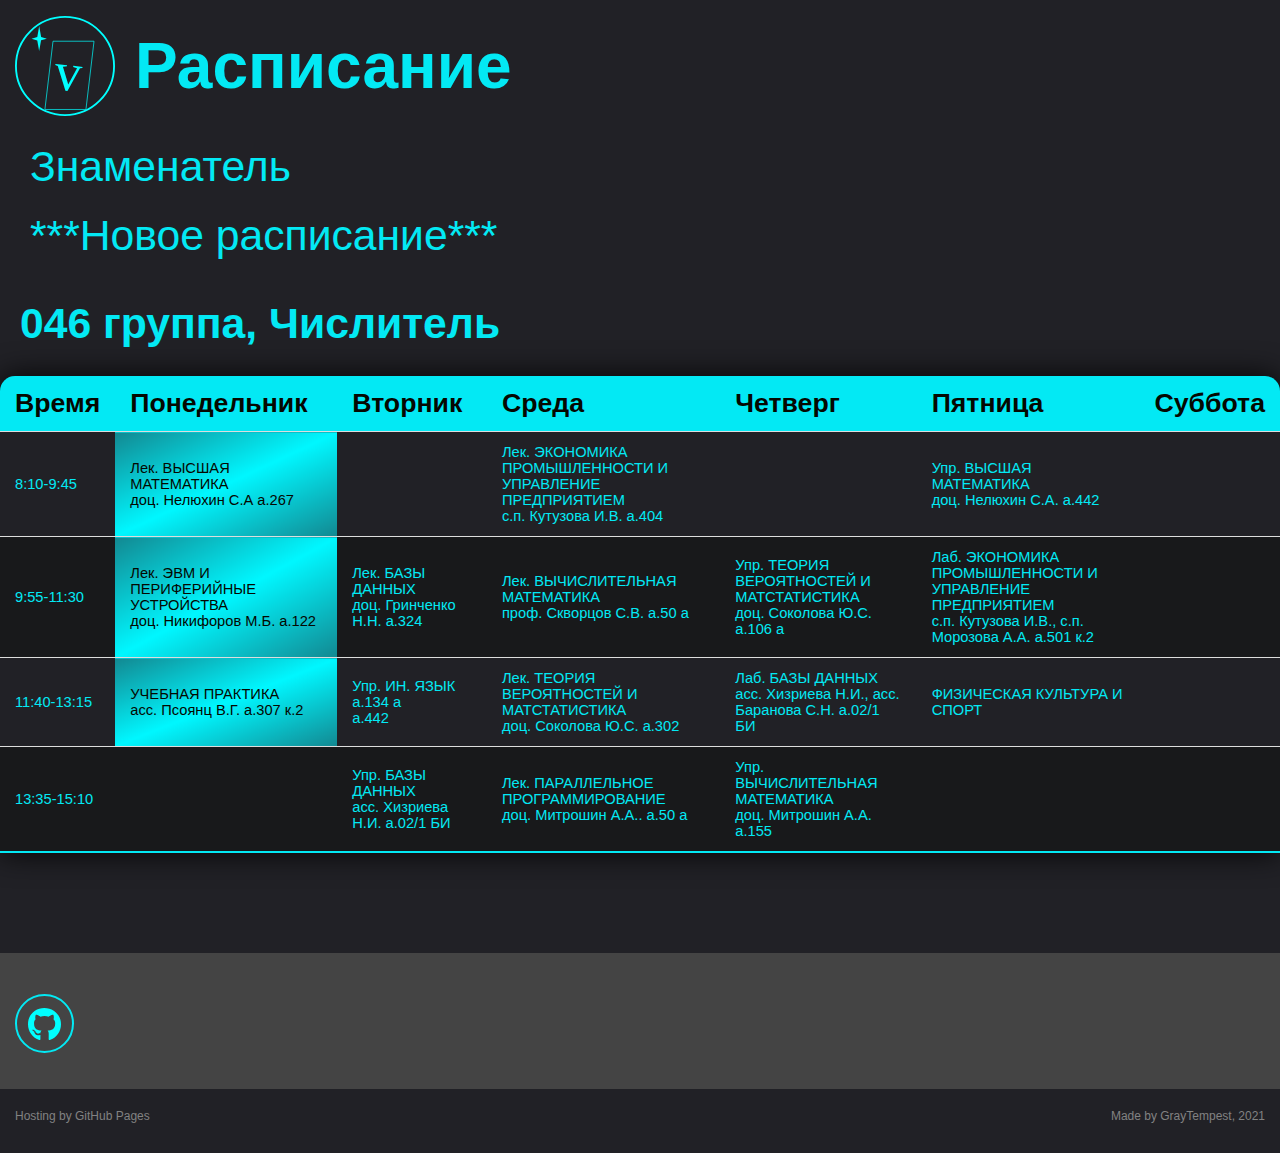
<file: index.html>
<!DOCTYPE html>
<html lang="ru">
<head>
    <meta charset="UTF-8">
    <meta http-equiv="X-UA-Compatible" content="IE=edge">
    <meta name="viewport" content="width=device-width, initial-scale=1.0">
    <title>Расписание</title>
    <link rel="stylesheet" href="css/style.css">
    <link rel="icon" href="img/VVV.svg">
</head>
<body>
    <div id="container">
        <header>
            <div class="header">
                <p class="logo">
                    <span class="logo_img"></span>
                    <span class="logo_text">Расписание</span>
                </p>
                <a class="linking" data-text="Знаменатель" href="table046d.html">Знаменатель</a>
                <a class="linking" data-text="Тест" href="testtable.html">***Новое расписание***</a>
            </div>
        </header>
        <div id="body">
            <h1>046 группа, Числитель</h1>
            <table class="content-table">
                <thead>
                    <!-- <tr>
                        <th colspan="7">Числитель</th>
                    </tr> -->
                
                    <tr>
                        <td>Время</td>
                        <td>Понедельник</td>
                        <td>Вторник</td>
                        <td>Среда</td>
                        <td>Четверг</td>
                        <td>Пятница</td>
                        <td>Суббота</td>
                    </tr>
                </thead>
                <tbody>
                    <tr><!--  Первая пара -->
                        <td>8:10-9:45</td>
                        <td class="afchange">Лек. ВЫСШАЯ МАТЕМАТИКА<br>доц. Нелюхин С.А а.267</td> <!--Понедельник-->
                        <td></td> <!--Вторник-->
                        <td>Лек. ЭКОНОМИКА ПРОМЫШЛЕННОСТИ  И УПРАВЛЕНИЕ  ПРЕДПРИЯТИЕМ<br>с.п. Кутузова И.В. а.404</td> <!--Среда-->
                        <td></td> <!--Четверг-->
                        <td>Упр. ВЫСШАЯ МАТЕМАТИКА<br>доц. Нелюхин С.А. а.442</td> <!--Пятница-->
                        <td></td> <!--Суббота-->
                    </tr>
                    <tr> <!--  Вторая пара -->
                        <td>9:55-11:30</td>
                        <td class="afchange">Лек. ЭВМ И ПЕРИФЕРИЙНЫЕ УСТРОЙСТВА<br>доц. Никифоров М.Б. а.122</td> <!--Понедельник-->
                        <td>Лек. БАЗЫ ДАННЫХ<br>доц. Гринченко Н.Н. а.324</td> <!--Вторник-->
                        <td>Лек. ВЫЧИСЛИТЕЛЬНАЯ МАТЕМАТИКА<br>проф. Скворцов С.В. а.50 а</td> <!--Среда-->
                        <td>Упр. ТЕОРИЯ ВЕРОЯТНОСТЕЙ И МАТСТАТИСТИКА<br>доц. Соколова Ю.С. а.106 а</td> <!--Четверг-->
                        <td>Лаб. ЭКОНОМИКА ПРОМЫШЛЕННОСТИ И УПРАВЛЕНИЕ ПРЕДПРИЯТИЕМ<br>с.п. Кутузова И.В., с.п. Морозова А.А. а.501 к.2</td> <!--Пятница-->
                        <td></td> <!--Суббота-->
                    </tr>
                    <tr> <!--  Третья пара -->
                        <td>11:40-13:15</td>
                        <td class="afchange">УЧЕБНАЯ ПРАКТИКА<br>асс. Псоянц В.Г. а.307 к.2</td> <!--Понедельник-->
                        <td>Упр. ИН. ЯЗЫК<br>а.134 а<br>а.442</td> <!--Вторник-->
                        <td>Лек. ТЕОРИЯ ВЕРОЯТНОСТЕЙ И МАТСТАТИСТИКА<br>доц. Соколова Ю.С. а.302</td> <!--Среда-->
                        <td>Лаб. БАЗЫ ДАННЫХ<br>асс. Хизриева Н.И., асс. Баранова С.Н. а.02/1 БИ</td> <!--Четверг-->
                        <td>ФИЗИЧЕСКАЯ КУЛЬТУРА И СПОРТ</td> <!--Пятница-->
                        <td></td> <!--Суббота-->
                    </tr>
                    <tr> <!--  Четвёртая пара -->
                        <td>13:35-15:10</td>
                        <td></td> <!--Понедельник-->
                        <td>Упр. БАЗЫ ДАННЫХ<br>асс. Хизриева Н.И. а.02/1 БИ</td> <!--Вторник-->
                        <td>Лек. ПАРАЛЛЕЛЬНОЕ ПРОГРАММИРОВАНИЕ<br>доц. Митрошин А.А.. а.50 а</td> <!--Среда-->
                        <td>Упр. ВЫЧИСЛИТЕЛЬНАЯ МАТЕМАТИКА<br>доц. Митрошин А.А. а.155</td> <!--Четверг-->
                        <td></td> <!--Пятница-->
                        <td></td> <!--Суббота-->
                    </tr>
                </tbody>
            </table>
        </div>
        <footer class="footer">
            <div class="bg_gray">
                <div class="wrapper">
                    <div class="footer_top">
                        <div class="footer_top_item">
                            <ul class="social">
                                <li class="social_item"><a class="social_link social_github" href="https://github.com/GrayTempest" target="_blank"></a></li>
                                <!-- <li class="social_item"><a class="social_link social_vk" href="https://vk.com/id301708469" target="_blank"></a></li> -->
                            </ul>
                        </div>
                        <!-- <div class="footer_info">
                            <span>Бла</span>
                            <span>бла</span>
                        </div> -->
                    </div>
                </div>
            </div>
            <div class="wrapper">
                <div class="footer_bottom">
                    <p>Hosting by GitHub Pages</p>
                    <p>Made by GrayTempest, 2021</p>
                </div>
            </div>
        </footer>
    </div>
</body>
</html>
</file>
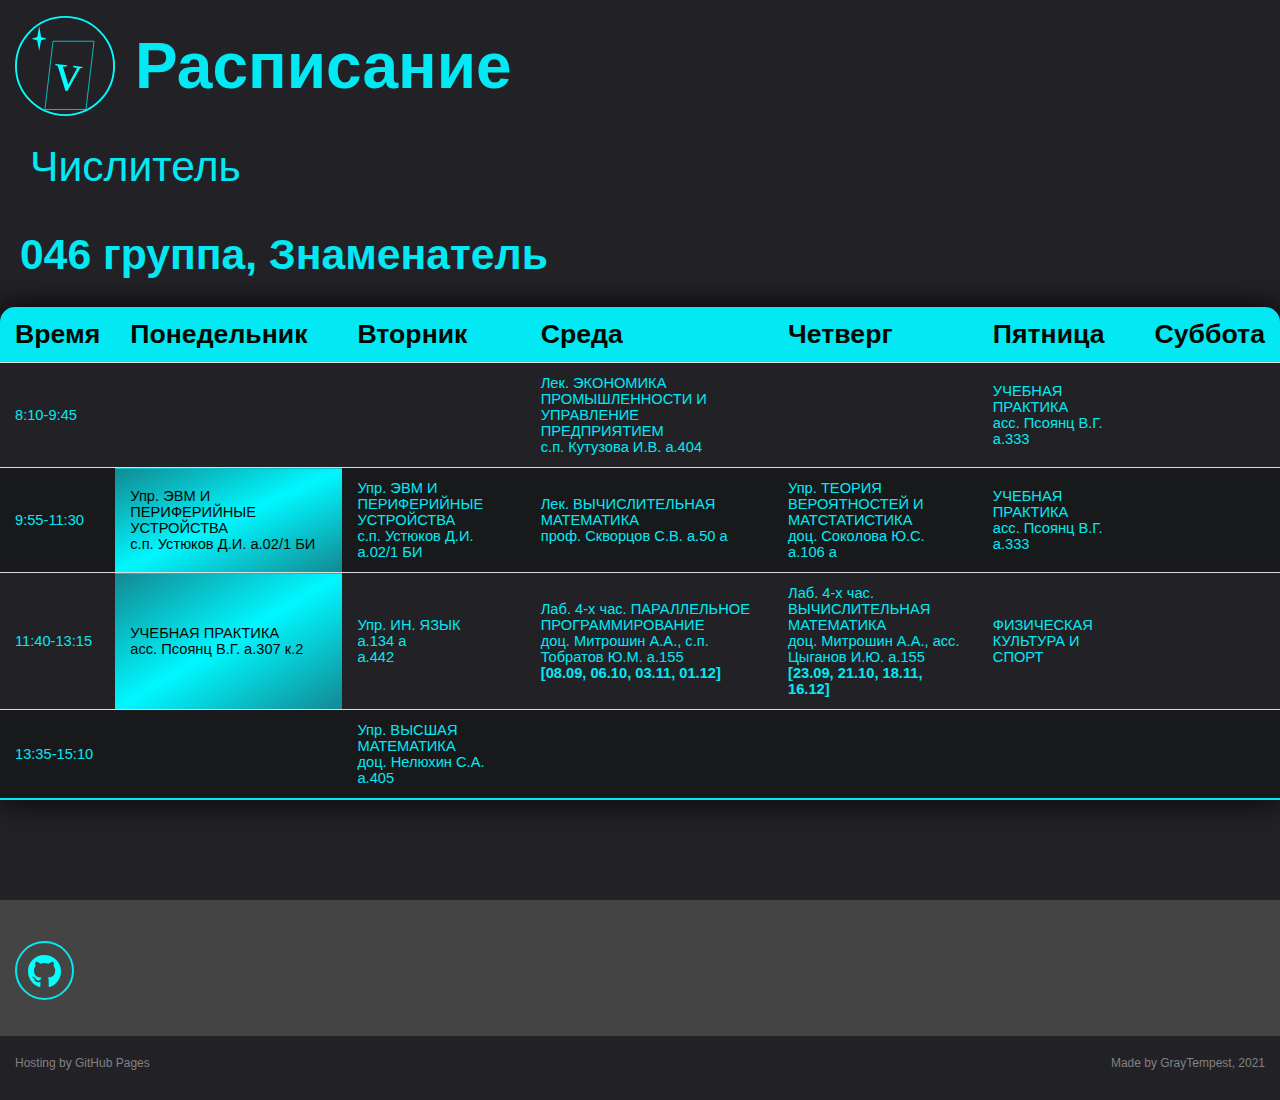
<file: table046d.html>
<!DOCTYPE html>
<html lang="en">
<head>
    <meta charset="UTF-8">
    <meta http-equiv="X-UA-Compatible" content="IE=edge">
    <meta name="viewport" content="width=device-width, initial-scale=1.0">
    <title>Расписание</title>
    <link rel="stylesheet" href="css/style.css">
    <link rel="icon" href="img/VVV.svg">
</head>
<body>
    <div id="container">
        <header>
            <div class="header">
                <p class="logo">
                    <span class="logo_img"></span>
                    <span class="logo_text">Расписание</span>
                </p>
                <a class="linking" data-text="Числитель" href="index.html">Числитель</a>
            </div>
        </header>
        <div id="body">
            <h1>046 группа, Знаменатель</h1>
            <table class="content-table">
                <thead>
                    <!-- <tr>
                        <th colspan="7">Числитель</th>
                    </tr> -->
                
                    <tr>
                        <td>Время</td>
                        <td>Понедельник</td>
                        <td>Вторник</td>
                        <td>Среда</td>
                        <td>Четверг</td>
                        <td>Пятница</td>
                        <td>Суббота</td>
                    </tr>
                </thead>
                <tbody>
                    <tr><!--  Первая пара -->
                        <td>8:10-9:45</td>
                        <td></td> <!--Понедельник-->
                        <td></td> <!--Вторник-->
                        <td>Лек. ЭКОНОМИКА ПРОМЫШЛЕННОСТИ И УПРАВЛЕНИЕ  ПРЕДПРИЯТИЕМ<br>с.п. Кутузова И.В. а.404</td> <!--Среда-->
                        <td></td> <!--Четверг-->
                        <td>УЧЕБНАЯ ПРАКТИКА<br>асс. Псоянц В.Г. а.333</td> <!--Пятница-->
                        <td></td> <!--Суббота-->
                    </tr>
                    <tr> <!--  Вторая пара -->
                        <td>9:55-11:30</td>
                        <td class="afchange">Упр. ЭВМ И ПЕРИФЕРИЙНЫЕ УСТРОЙСТВА<br>с.п. Устюков Д.И. а.02/1 БИ</td> <!--Понедельник-->
                        <td>Упр. ЭВМ И ПЕРИФЕРИЙНЫЕ УСТРОЙСТВА<br>с.п. Устюков Д.И. а.02/1 БИ</td> <!--Вторник ФИЗИЧЕСКАЯ КУЛЬТУРА И СПОРТ-->
                        <td>Лек. ВЫЧИСЛИТЕЛЬНАЯ МАТЕМАТИКА<br>проф. Скворцов С.В. а.50 а</td> <!--Среда-->
                        <td>Упр. ТЕОРИЯ ВЕРОЯТНОСТЕЙ И МАТСТАТИСТИКА<br>доц. Соколова Ю.С. а.106 а</td> <!--Четверг-->
                        <td>УЧЕБНАЯ ПРАКТИКА<br>асс. Псоянц В.Г. а.333</td> <!--Пятница-->
                        <td></td> <!--Суббота-->
                    </tr>
                    <tr> <!--  Третья пара -->
                        <td>11:40-13:15</td>
                        <td class="afchange">УЧЕБНАЯ ПРАКТИКА<br>асс. Псоянц В.Г. а.307 к.2</td> <!--Понедельник-->
                        <td>Упр. ИН. ЯЗЫК<br>а.134 а<br>а.442</td> <!--Вторник-->
                        <td>Лаб. 4-х час. ПАРАЛЛЕЛЬНОЕ ПРОГРАММИРОВАНИЕ<br>доц. Митрошин А.А., с.п. Тобратов  Ю.М. а.155<br><b>[08.09, 06.10, 03.11, 01.12]</b></td> <!--Среда-->
                        <td>Лаб. 4-х час. ВЫЧИСЛИТЕЛЬНАЯ МАТЕМАТИКА<br>доц. Митрошин А.А., асс. Цыганов И.Ю. а.155<br><b>[23.09, 21.10, 18.11, 16.12]</b></td> <!--Четверг-->
                        <td>ФИЗИЧЕСКАЯ КУЛЬТУРА И СПОРТ</td> <!--Пятница-->
                        <td></td> <!--Суббота-->
                    </tr>
                    <tr> <!--  Четвёртая пара -->
                        <td>13:35-15:10</td>
                        <td></td> <!--Понедельник-->
                        <td>Упр. ВЫСШАЯ МАТЕМАТИКА<br>доц. Нелюхин С.А. а.405</td> <!--Вторник-->
                        <td></td> <!--Среда-->
                        <td></td> <!--Четверг-->
                        <td></td> <!--Пятница-->
                        <td></td> <!--Суббота-->
                    </tr>
                </tbody>
            </table>
        </div>
        <footer class="footer">
            <div class="bg_gray">
                <div class="wrapper">
                    <div class="footer_top">
                        <div class="footer_top_item">
                            <ul class="social">
                                <li class="social_item"><a class="social_link social_github" href="https://github.com/GrayTempest" target="_blank"></a></li>
                                <!-- <li class="social_item"><a class="social_link social_vk" href="https://vk.com/id301708469" target="_blank"></a></li> -->
                            </ul>
                        </div>
                        <!-- <div class="footer_info">
                            <span>Бла</span>
                            <span>бла</span>
                        </div> -->
                    </div>
                </div>
            </div>
            <div class="wrapper">
                <div class="footer_bottom">
                    <p>Hosting by GitHub Pages</p>
                    <p>Made by GrayTempest, 2021</p>
                </div>
            </div>
        </footer>
    </div>        
</body>
</html>
</file>
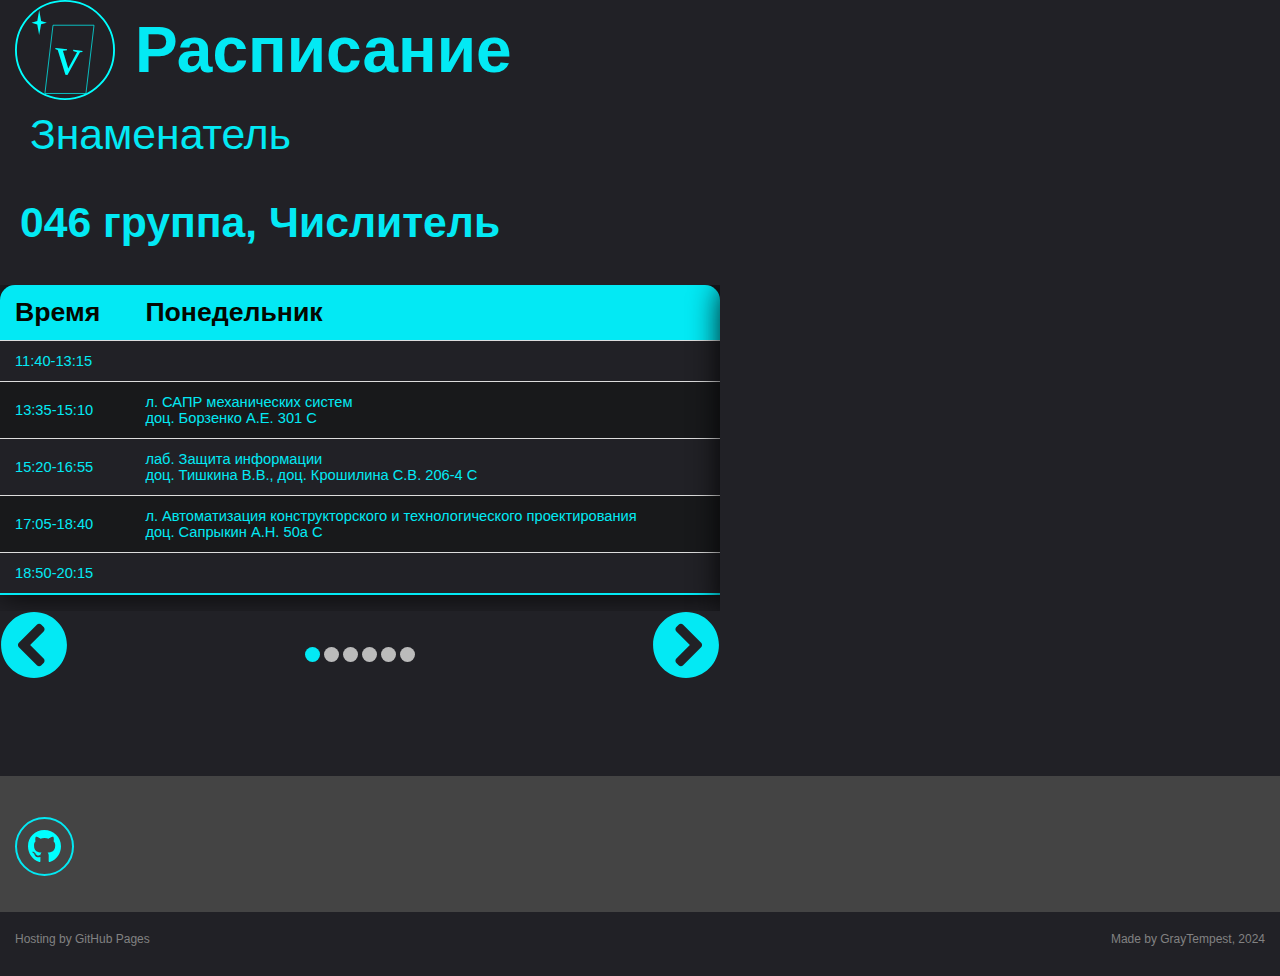
<file: testtable.html>
<!DOCTYPE html>
<html lang="ru">
<head>
    <meta charset="UTF-8">
    <meta http-equiv="X-UA-Compatible" content="IE=edge">
    <meta name="viewport" content="width=device-width, initial-scale=1.0">
    <title>Расписание</title>
    <link rel="stylesheet" href="css/style.css">
    <link rel="icon" href="img/VVV.svg">
</head>
<body>
    <div id="container">
        <header>
            <div class="header">
                <a class="logo" href="index.html">
                    <span class="logo_img"></span>
                    <span class="logo_text">Расписание</span>
                </a>
                <a class="linking" data-text="Знаменатель" href="testtable2.html">Знаменатель</a>
            </div>
        </header>
        <div id="body">
            <h1>046 группа, Числитель</h1>
            <input checked type="radio" name="respond" id="desktop">
                <article id="slider">
                    <input checked type="radio" name="slider" id="switch1">
                    <input type="radio" name="slider" id="switch2">
                    <input type="radio" name="slider" id="switch3">
                    <input type="radio" name="slider" id="switch4">
                    <input type="radio" name="slider" id="switch5">
                    <input type="radio" name="slider" id="switch6">

                    <div id="slides">
                        <div id="overflow">
                            <div class="table">
                                <article><table class="content-table">
                                    <thead>
                                        <tr>
                                            <td>Время</td>
                                            <td>Понедельник</td>
                                        </tr>
                                    </thead>
                                    <tbody>
                                        <tr>
                                            <td>11:40-13:15</td>
                                            <td></td>
                                        </tr>
                                        <tr>
                                            <td>13:35-15:10</td>
                                            <td>л. САПР механических систем<br>доц. Борзенко А.Е. 301 C</td>
                                        </tr>
                                        <tr>
                                            <td>15:20-16:55</td>
                                            <td>лаб. Защита информации<br>доц. Тишкина В.В., доц. Крошилина С.В. 206-4 C</td>
                                        </tr>
                                        <tr>
                                            <td>17:05-18:40</td>
                                            <td>л. Автоматизация конструкторского и технологического проектирования<br>доц. Сапрыкин А.Н. 50а C</td>
                                        </tr>
                                        <tr>
                                            <td>18:50-20:15</td>
                                            <td></td>
                                        </tr>
                                    </tbody>
                                </table></article>

                                <article><table class="content-table">
                                    <thead>
                                        <tr>
                                            <td>Время</td>
                                            <td>Вторник</td>
                                        </tr>
                                    </thead>
                                    <tbody>
                                        <tr>
                                            <td>11:40-13:15</td>
                                            <td></td>
                                        </tr>
                                        <tr>
                                            <td>13:35-15:10</td>
                                            <td>ВОЕННАЯ ПОДГОТОВКА<br>ул. Циолковского, д.5</td>
                                        </tr>
                                        <tr>
                                            <td>15:20-16:55</td>
                                            <td>ВОЕННАЯ ПОДГОТОВКА<br>ул. Циолковского, д.5</td>
                                        </tr>
                                        <tr>
                                            <td>17:05-18:40</td>
                                            <td>ВОЕННАЯ ПОДГОТОВКА<br>ул. Циолковского, д.5</td>
                                        </tr>
                                        <tr>
                                            <td>18:50-20:15</td>
                                            <td>ВОЕННАЯ ПОДГОТОВКА<br>ул. Циолковского, д.5</td>
                                        </tr>
                                    </tbody>
                                </table></article>

                                <article><table class="content-table">
                                    <thead>
                                        <tr>
                                            <td>Время</td>
                                            <td>Среда</td>
                                        </tr>
                                    </thead>
                                    <tbody>
                                        <tr>
                                            <td>11:40-13:15</td>
                                            <td></td>
                                        </tr>
                                        <tr>
                                            <td>13:35-15:10</td>
                                            <td>л. Микропроцессорные системы<br>доц. Хрюкин В.И. 404 C</td>
                                        </tr>
                                        <tr>
                                            <td>15:20-18:40</td>
                                            <td>4-х час. лаб. Микропроцессорные системы<br>доц. Хрюкин В.И., доц. Борзенко А.Е. 128 C</td>
                                        </tr>
                                        <tr>
                                            <td>18:50-20:15</td>
                                            <td>пр. Защита информации<br>доц. Крошилина С.В. 106 C</td>
                                        </tr>
                                    </tbody>
                                </table></article>

                                <article><table class="content-table">
                                    <thead>
                                        <tr>
                                            <td>Время</td>
                                            <td>Четверг</td>
                                        </tr>
                                    </thead>
                                    <tbody>
                                        <tr>
                                            <td>11:40-13:15</td>
                                            <td></td>
                                        </tr>
                                        <tr>
                                            <td>13:35-15:10</td>
                                            <td>л. Геометрическое моделирование в САПР<br>доц. Борзенко А.Е. 258 C</td>
                                        </tr>
                                        <tr>
                                            <td>15:20-16:55</td>
                                            <td>пр. Геометрическое моделирование в САПР<br>доц. Борзенко А.Е. 128 C</td>
                                        </tr>
                                        <tr>
                                            <td>17:05-18:40</td>
                                            <td>л. Защита информации<br>доц. Крошилина С.В. 337 C</td>
                                        </tr>
                                        <tr>
                                            <td>18:50-20:15</td>
                                            <td></td>
                                        </tr>
                                    </tbody>
                                </table></article>

                                <article><table class="content-table">
                                    <thead>
                                        <tr>
                                            <td>Время</td>
                                            <td>Пятница</td>
                                        </tr>
                                    </thead>
                                    <tbody>
                                        <tr>
                                            <td>11:40-15:10</td>
                                            <td>4-х час. лаб. САПР механических систем<br>доц. Борзенко А.Е., доц. Горин В.С. 155 C</td>
                                        </tr>
                                        <tr>
                                            <td>15:20-18:40</td>
                                            <td>4-х час. лаб. Хранилища данных в системах автоматизации<br>доц. Орешков В.И., ас. Кошелева М.С. 50а C</td>
                                        </tr>
                                        <tr>
                                            <td>18:50-20:15</td>
                                            <td></td>
                                        </tr>
                                    </tbody>
                                </table></article>

                                <article><table class="content-table">
                                    <thead>
                                        <tr>
                                            <td>Время</td>
                                            <td>Суббота</td>
                                        </tr>
                                    </thead>
                                    <tbody>
                                        <tr>
                                            <td>8:10-9:45</td>
                                            <td></td>
                                        </tr>
                                        <tr>
                                            <td>9:55-11:30</td>
                                            <td></td>
                                        </tr>
                                        <tr>
                                            <td>11:40-13:15</td>
                                            <td></td>
                                        </tr>
                                        <tr>
                                            <td>13:35-15:10</td>
                                            <td></td>
                                        </tr>
                                        <tr>
                                            <td>15:20-16:55</td>
                                            <td></td>
                                        </tr>
                                    </tbody>
                                </table></article>

                                
                            </div>   
                        </div>
                    </div>

                    <div id="controls">
                        <label for="switch1"></label>
                        <label for="switch2"></label>
                        <label for="switch3"></label>
                        <label for="switch4"></label>
                        <label for="switch5"></label>
                        <label for="switch6"></label>
                    </div>

                    <div id="active">
                        <label for="switch1"></label>
                        <label for="switch2"></label>
                        <label for="switch3"></label>
                        <label for="switch4"></label>
                        <label for="switch5"></label>
                        <label for="switch6"></label>
                    </div>

                </article>    
        </div>

        <!-- <div id="slides"><div id="overflow"><div class="table"><article><table class="content-table">
            <thead>
                <tr>
                    <td>Время</td>
                    <td>Понедельник</td>
                </tr>
            </thead>
            <tbody>
                <tr>
                    <td>8:10-9:45</td>
                    <td></td>
                </tr>
                <tr>
                    <td>9:55-11:30</td>
                    <td>ФИЗИЧЕСКАЯ КУЛЬТУРА И СПОРТ</td>
                </tr>
                <tr>
                    <td>11:40-13:15</td>
                    <td>Лек. ДИСКРЕТНАЯ МАТЕМАТИКА проф. Корячко В.П. а.258</td>
                </tr>
                <tr>
                    <td>13:35-15:10</td>
                    <td>Лек. ПАРАЛЛЕЛЬНОЕ ПРОГРАММИРОВАНИЕ доц. Митрошин А.А.  а. 50 <br> aDsadasa</td>
                </tr>
            </tbody>
        </table></article></div></div></div> -->


        <footer class="footer">
            <div class="bg_gray">
                <div class="wrapper">
                    <div class="footer_top">
                        <div class="footer_top_item">
                            <ul class="social">
                                <li class="social_item"><a class="social_link social_github" href="https://github.com/GrayTempest" target="_blank"></a></li>
                            </ul>
                        </div>
                    </div>
                </div>
            </div>
            <div class="wrapper">
                <div class="footer_bottom">
                    <p>Hosting by GitHub Pages</p>
                    <p>Made by GrayTempest, 2024</p>
                </div>
            </div>
        </footer>
    </div>
</body>
</html>
</file>
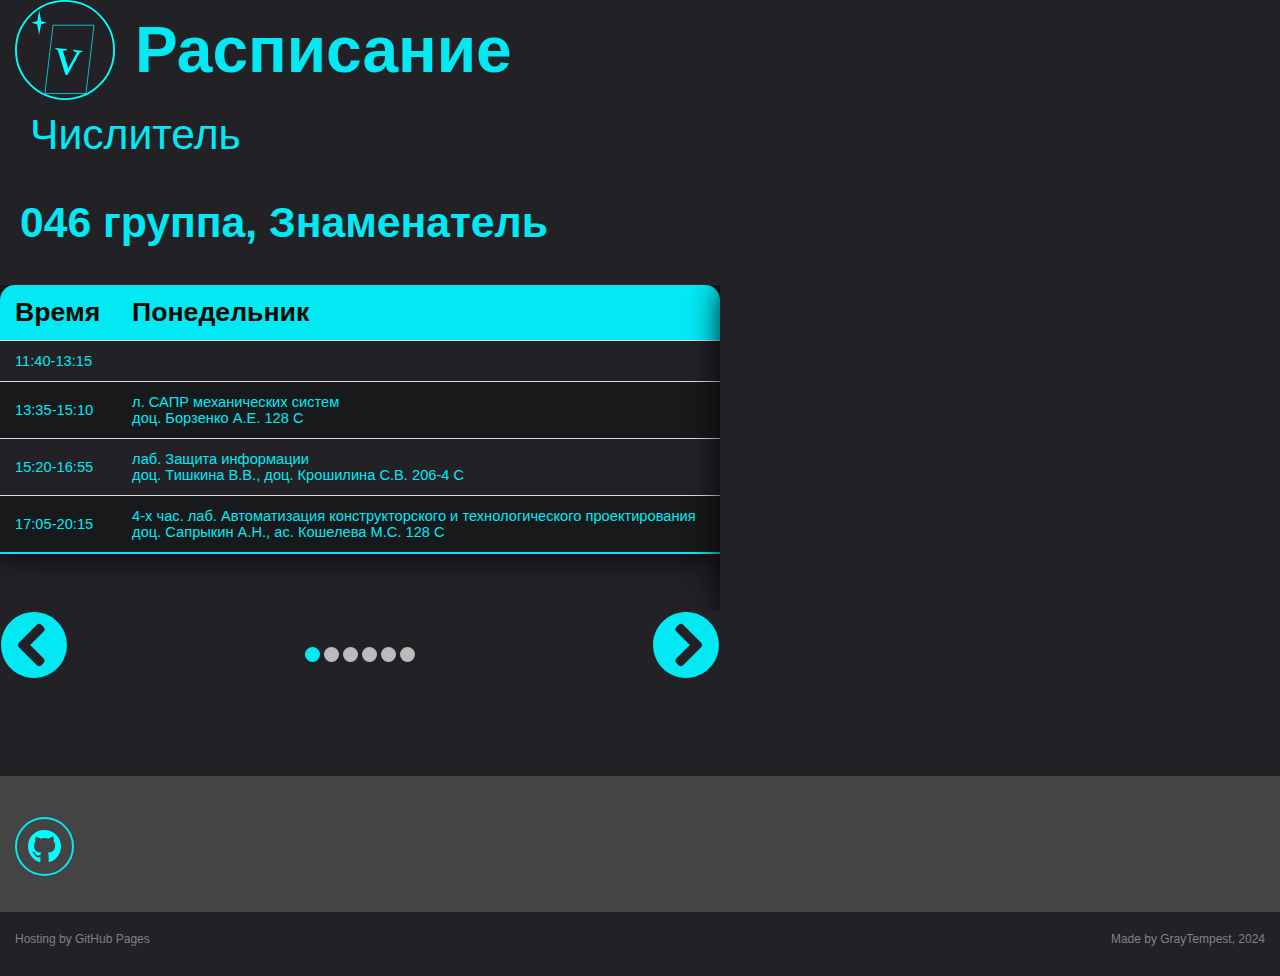
<file: testtable2.html>
<!DOCTYPE html>
<html lang="ru">
<head>
    <meta charset="UTF-8">
    <meta http-equiv="X-UA-Compatible" content="IE=edge">
    <meta name="viewport" content="width=device-width, initial-scale=1.0">
    <title>Расписание</title>
    <link rel="stylesheet" href="css/style.css">
    <link rel="icon" href="img/VVV.svg">
</head>
<body>
    <div id="container">
        <header>
            <div class="header">
                <a class="logo" href="index.html">
                    <span class="logo_img"></span>
                    <span class="logo_text">Расписание</span>
                </a>
                <a class="linking" data-text="Знаменатель" href="testtable.html">Числитель</a>
            </div>
        </header>
        <div id="body">
            <h1>046 группа, Знаменатель</h1>
            <input checked type="radio" name="respond" id="desktop">
            <article id="slider">
                <input checked type="radio" name="slider" id="switch1">
                <input type="radio" name="slider" id="switch2">
                <input type="radio" name="slider" id="switch3">
                <input type="radio" name="slider" id="switch4">
                <input type="radio" name="slider" id="switch5">
                <input type="radio" name="slider" id="switch6">

                <div id="slides">
                    <div id="overflow">
                        <div class="table">
                            <article><table class="content-table">
                                <thead>
                                    <tr>
                                        <td>Время</td>
                                        <td>Понедельник</td>
                                    </tr>
                                </thead>
                                <tbody>
                                    <tr>
                                        <td>11:40-13:15</td>
                                        <td></td>
                                    </tr>
                                    <tr>
                                        <td>13:35-15:10</td>
                                        <td>л. САПР механических систем<br>доц. Борзенко А.Е. 128 C</td>
                                    </tr>
                                    <tr>
                                        <td>15:20-16:55</td>
                                        <td>лаб. Защита информации<br>доц. Тишкина В.В., доц. Крошилина С.В. 206-4 C</td>
                                    </tr>
                                    <tr>
                                        <td>17:05-20:15</td>
                                        <td>4-х час. лаб. Автоматизация конструкторского и технологического проектирования<br>доц. Сапрыкин А.Н., ас. Кошелева М.С. 128 C</td>
                                    </tr>
                                </tbody>
                            </table></article>

                            <article><table class="content-table">
                                <thead>
                                    <tr>
                                        <td>Время</td>
                                        <td>Вторник</td>
                                    </tr>
                                </thead>
                                <tbody>
                                    <tr>
                                        <td>11:40-13:15</td>
                                        <td></td>
                                    </tr>
                                    <tr>
                                        <td>13:35-15:10</td>
                                        <td>ВОЕННАЯ ПОДГОТОВКА<br>ул. Циолковского, д.5</td>
                                    </tr>
                                    <tr>
                                        <td>15:20-16:55</td>
                                        <td>ВОЕННАЯ ПОДГОТОВКА<br>ул. Циолковского, д.5</td>
                                    </tr>
                                    <tr>
                                        <td>17:05-18:40</td>
                                        <td>ВОЕННАЯ ПОДГОТОВКА<br>ул. Циолковского, д.5</td>
                                    </tr>
                                    <tr>
                                        <td>18:50-20:15</td>
                                        <td>ВОЕННАЯ ПОДГОТОВКА<br>ул. Циолковского, д.5</td>
                                    </tr>
                                </tbody>
                            </table></article>

                            <article><table class="content-table">
                                <thead>
                                    <tr>
                                        <td>Время</td>
                                        <td>Среда</td>
                                    </tr>
                                </thead>
                                <tbody>
                                    <tr>
                                        <td>11:40-13:15</td>
                                        <td></td>
                                    </tr>
                                    <tr>
                                        <td>13:35-15:10</td>
                                        <td>л. Микропроцессорные системы<br>доц. Хрюкин В.И. 50а C</td>
                                    </tr>
                                    <tr>
                                        <td>15:20-16:55</td>
                                        <td>пр. Геометрическое моделирование в САПР<br>доц. Борзенко А.Е. 50 C</td>
                                    </tr>
                                    <tr>
                                        <td>17:05-18:40</td>
                                        <td>пр. Автоматизация конструкторского и технологического проектирования<br>доц. Сапрыкин А.Н. 128 C</td>
                                    </tr>
                                    <tr>
                                        <td>18:50-20:15</td>
                                        <td>пр. Защита информации<br>доц. Крошилина С.В. 106 C</td>
                                    </tr>
                                </tbody>
                            </table></article>

                            <article><table class="content-table">
                                <thead>
                                    <tr>
                                        <td>Время</td>
                                        <td>Четверг</td>
                                    </tr>
                                </thead>
                                <tbody>
                                    <tr>
                                        <td>11:40-13:15</td>
                                        <td></td>
                                    </tr>
                                    <tr>
                                        <td>13:35-15:10</td>
                                        <td></td>
                                    </tr>
                                    <tr>
                                        <td>15:20-16:55</td>
                                        <td>л. Хранилища данных в системах автоматизации<br>доц. Орешков В.И. 132 C</td>
                                    </tr>
                                    <tr>
                                        <td>17:05-18:40</td>
                                        <td>л. Защита информации<br>доц. Крошилина С.В. 337 C</td>
                                    </tr>
                                    <tr>
                                        <td>18:50-20:15</td>
                                        <td></td>
                                    </tr>
                                </tbody>
                            </table></article>

                            <article><table class="content-table">
                                <thead>
                                    <tr>
                                        <td>Время</td>
                                        <td>Пятница</td>
                                    </tr>
                                </thead>
                                <tbody>
                                    <tr>
                                        <td>11:40-13:15</td>
                                        <td></td>
                                    </tr>
                                    <tr>
                                        <td>13:35-15:10</td>
                                        <td></td>
                                    </tr>
                                    <tr>
                                        <td>15:20-16:55</td>
                                        <td></td>
                                    </tr>
                                    <tr>
                                        <td>17:05-18:40</td>
                                        <td></td>
                                    </tr>
                                    <tr>
                                        <td>18:50-20:15</td>
                                        <td></td>
                                    </tr>
                                </tbody>
                            </table></article>

                            <article><table class="content-table">
                                <thead>
                                    <tr>
                                        <td>Время</td>
                                        <td>Суббота</td>
                                    </tr>
                                </thead>
                                <tbody>
                                    <tr>
                                        <td>8:10-9:45</td>
                                        <td></td>
                                    </tr>
                                    <tr>
                                        <td>9:55-11:30</td>
                                        <td></td>
                                    </tr>
                                    <tr>
                                        <td>11:40-13:15</td>
                                        <td></td>
                                    </tr>
                                    <tr>
                                        <td>13:35-15:10</td>
                                        <td></td>
                                    </tr>
                                    <tr>
                                        <td>15:20-16:55</td>
                                        <td></td>
                                    </tr>
                                </tbody>
                            </table></article>

                            
                        </div>   
                    </div>
                </div>

                <div id="controls">
                    <label for="switch1"></label>
                    <label for="switch2"></label>
                    <label for="switch3"></label>
                    <label for="switch4"></label>
                    <label for="switch5"></label>
                    <label for="switch6"></label>
                </div>

                <div id="active">
                    <label for="switch1"></label>
                    <label for="switch2"></label>
                    <label for="switch3"></label>
                    <label for="switch4"></label>
                    <label for="switch5"></label>
                    <label for="switch6"></label>
                </div>

            </article>   
        </div>

        <footer class="footer">
            <div class="bg_gray">
                <div class="wrapper">
                    <div class="footer_top">
                        <div class="footer_top_item">
                            <ul class="social">
                                <li class="social_item"><a class="social_link social_github" href="https://github.com/GrayTempest" target="_blank"></a></li>
                            </ul>
                        </div>
                    </div>
                </div>
            </div>
            <div class="wrapper">
                <div class="footer_bottom">
                    <p>Hosting by GitHub Pages</p>
                    <p>Made by GrayTempest, 2024</p>
                </div>
            </div>
        </footer>
    </div>
</body>
</html>
</file>
<file: css/style.css>
.content-table{
    display: flexbox;
    flex-direction: column;
    border-collapse: collapse;
    width: 100%;
    margin: 25 px 0;
    font-size: 11pt;
    min-width: 400px;
    font-family: 'Quicksand', sans-serif;
    border-radius: 15px 15px 0 0;
    overflow: hidden;
    box-shadow: 0 0 30px rgba(0,0,0,0.9);
}
.content-table thead tr {
    display: flexbox;
    flex-direction: row;
    width: 100%;
    background-color: #03e9f4;
    color: #050801;
    text-align: left;
    font-weight: bold;
    font-size: 20pt;
}
.content-table th,
.content-table td{
    padding: 12px 15px;
}
.content-table tbody tr{
    border-bottom: 1px solid #dddddd;
    color: #03e9f4;
}
.content-table tbody tr:first-of-type{
    border-top: 1px solid #dddddd;
}
.content-table tbody tr:nth-child(even){
   /* background-color: #f3f3f3; */
   background-color: #18191b;
}
.content-table tbody tr:last-of-type{
    border-bottom: 2px solid #03e9f4;
}
.content-table tbody tr:hover{
    /* font-weight:500; */
    font-weight: bold;
    transition-delay: 0.1s;
    transition: 0.5s;
}
body{
    background-color: #212126;
    margin: 0;
    padding: 0;
}

/* GIF */
.tooltip span{
    visibility: hidden;
    position: absolute;
    left: 300px;
    bottom: 10px;
    background: none;
    /* border-radius: 10px; */
    /* box-shadow: -2px 2px 10px -1px #333;	 */
} 
.tooltip:hover span{
    visibility: visible;
}
.tooltip{
    font-size: 14pt;
    color: #03e9f4;
    text-decoration: none;
}
#SomebodyGIF{
    position: fixed;
    top: 93vh;
    left: 1vw;
}

/* */
h1,h2{
    font-family: Verdana, Geneva, Tahoma, sans-serif;
    font-size: 32pt;
    color: #03e9f4;
    padding: 0 20px;
}

/*Header */
.header{
    display: flex;
    flex-direction: column;
    margin: 0 auto;
    padding-left: 15px;
    padding-right: 15px;
    /* justify-content: space-between; */
    align-items: flex-start;
    box-sizing: border-box;
}
.logo{
    display: flex;
    align-items: center;
}
.logo_img{
    display: block;
    background-image: url(../img/V.svg);
    width: 100px;
    height: 100px;
    margin-right: 20px;
}
.logo_text{
    font-family: Verdana, Geneva, Tahoma, sans-serif;
    font-size: 48pt;
    font-weight: bolder;
    color: #03e9f4;
}

/* Highlighting links */
.linking, .linking:visited{
    position: relative;
    margin: 10px;
    padding: 0 5px;
    color: #03e9f4;
    font-family: Verdana, Geneva, Tahoma, sans-serif;
    font-size: 32pt;
    text-decoration: none;
}
.linking:hover{
    text-shadow: 0 0 20px #14c8d4;
    color: #fff;
    transition-duration: 0.5s;
}
.linking:hover:after{
    position: absolute;
    top: 0;
    left: 0;
    padding: 0 20px;
    content: attr(data-text);
    z-index: -1;
    color: #14c8d4;
    filter: blur(15px);
    transition-duration: 0.5s;
}
.linking:hover:before{
    position: absolute;
    top: 0;
    left: 0;
    content: '';
    width: 100%;
    height: 100%;
    background: #14f8e7;
    z-index: -2;
    opacity: .4;
    filter: blur(40px);
    transition-duration: 0.5s;
}


/*Wrapper */

.wrapper{
    max-width: 100%;
    padding-left: 15px;
    padding-right: 15px;
    margin: 0 auto;
}

/* Footer */
.footer{
    /* position: relative;
    top: 70vh; */
    position: absolute;
    bottom: 0;
    width: 100%;
    height: 200px;
}

.bg_gray{
    background-color: #444444;
    position: relative;
    /* margin-top: 180px; */
}
/* .footer_info{
    display: flex;
    align-items: center;
}
.footer_info span{
    font-size: 16px;
    margin-left: 100px;
}
.footer_info span:first-child{
    margin-left: 0;
} */
.footer_top{
    display: flex;
    justify-content: space-between;
    align-items: center;
    padding-top: 25px;
    padding-bottom: 20px;
    font-family: Verdana, Geneva, Tahoma, sans-serif;
}
.footer_bottom{
    display: flex;
    justify-content: space-between;
    color: #828282;
    padding: 20px 0 10px 0;
    font-size: 12px;
    font-family: Verdana, Geneva, Tahoma, sans-serif;
}
.footer_bottom p{
    margin: 0;
}
.social{
    display: flex;
    align-items: center;
    list-style-type: none;
    padding-left: 0;
}
.social_item{
    margin-right: 20px;
}
.social_link{
    display: block;
    width: 55px;
    height: 55px;
    border: 2px solid #03e9f4;
    border-radius: 100%;
    background-repeat: no-repeat;
    background-position: center center;
}
.social_github{
    background-image: url(../img/github-brands.svg);
    background-size: 60%;
}
.social_vk{
    background-image: url(../img/vk-brands.svg);
    background-size: 60%;
}
.social_instagram{
    background-image: url(../img/instagram-brands.svg);
    background-size: 60%;
}
/*Fix for mobiles */
#container{
    position: relative;
    min-height: 100%;
}
#body{
   padding-bottom: 300px; 
}
/*After change timetable highlight */
.afchange{
    background-color: #128891;
    color: #050801;
    /* background-image: linear-gradient(to bottom right, #4db334, #2fdc04, #4db334); */
    /* background-image: linear-gradient(to bottom right, #78b9bb, #6dd8db, #78b9bb); */
    background-image: linear-gradient(to bottom right, #128891, #00f7ff, #128891);
}

/*Sliders*/
#slider{ /*Положение слайдера*/
    position: relative;
    /* text-align: center; */
    top: 10px;
}

#slider{ /*Центровка*/
    margin: 0 10px 20px 0;
}

#slider article{
    width: 16.6667%; /* 100%/6 = 16.6667% */
    float: left;
}

#slides .table{
    width: 600%; /* 6 (600%) */
    /* line-height: 0; */
}

#overflow{
    width: 100%;
    overflow: hidden;
}

article table{
    width: 100%;
    height: 100%;
}

#desktop:checked ~ #slider{
    max-width: 720px;
    max-height: 1200px;
}

/*Настройка переключений*/
#switch1:checked ~ #controls label:nth-child(6),
#switch2:checked ~ #controls label:nth-child(1),
#switch3:checked ~ #controls label:nth-child(2),
#switch4:checked ~ #controls label:nth-child(3),
#switch5:checked ~ #controls label:nth-child(4),
#switch6:checked ~ #controls label:nth-child(5){
    background: url(../img/prev.svg) no-repeat;
    float: left;
    margin: 25% 0 0 0;
    display: block;
    height: 68px;
    width: 68px;
}

#switch1:checked ~ #controls label:nth-child(2),
#switch2:checked ~ #controls label:nth-child(3),
#switch3:checked ~ #controls label:nth-child(4),
#switch4:checked ~ #controls label:nth-child(5),
#switch5:checked ~ #controls label:nth-child(6),
#switch6:checked ~ #controls label:nth-child(1){
    background: url(../img/next.svg) no-repeat;
    float: right;
    margin: 25% 0 0 0;
    display: block;
    height: 68px;
    width: 68px;
}

label, a{
    cursor: pointer;
}

#body input{
    display: none;
}

#switch1:checked ~ #slides .content-table{
    margin-left: 0;
}
#switch2:checked ~ #slides .content-table{
    margin-left: -100%;
}
#switch3:checked ~ #slides .content-table{
    margin-left: -200%;
}
#switch4:checked ~ #slides .content-table{
    margin-left: -300%;
}
#switch5:checked ~ #slides .content-table{
    margin-left: -400%;
}
#switch6:checked ~ #slides .content-table{
    margin-left: -500%;
}

#controls{
    margin: -25% 0 0 0;
    width: 100%;
    height: 50px;
}

#active label{
    border-radius: 10px;
    display: inline-block;
    width: 15px;
    height: 15px;
    background: #bbb;
}

#active{
    margin: 23% 0 0;
    text-align: center;
}

#active label:hover{
    background: #777;
    background-color: #777 !important;
}

#switch1:checked ~ #active label:nth-child(1),
#switch2:checked ~ #active label:nth-child(2),
#switch3:checked ~ #active label:nth-child(3),
#switch4:checked ~ #active label:nth-child(4),
#switch5:checked ~ #active label:nth-child(5),
#switch6:checked ~ #active label:nth-child(6){
    background: #03e9f4;
    background-color: #03e9f4 !important;
}

/*Анимация*/
#slides table{
    transition: all 800ms cubic-bezier(0.77, 0, 0.175, 1); /*(0.77, 0, 0.175, 1)*/
}

#controls label:hover{
    opacity: 0.6;
}

#conrols label{
    transition: opacity 0.2s ease-out;
}

/*Fixes for logo link*/
.logo{
    text-decoration: none;
    cursor: default;
}
</file>
